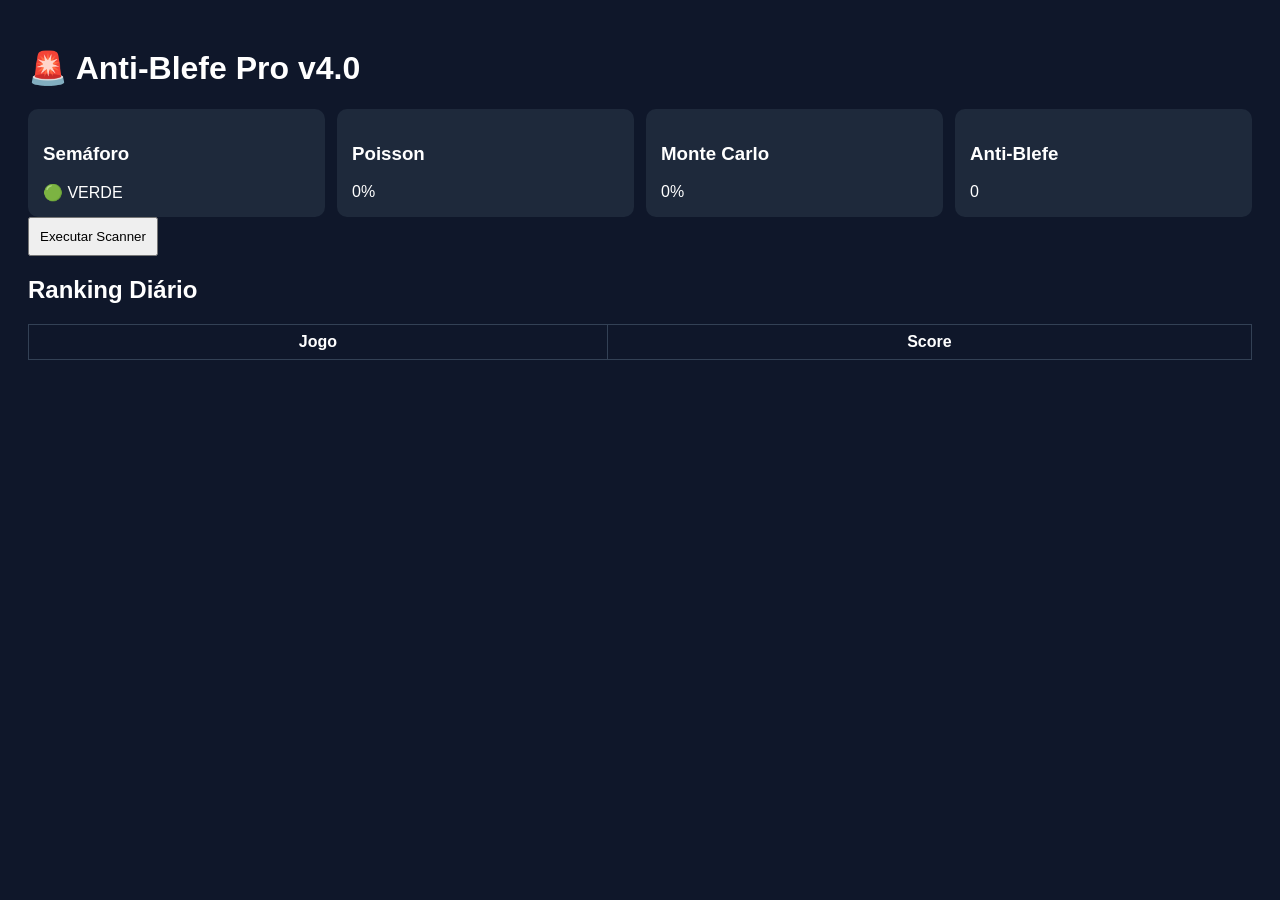
<file: index.html>
<!DOCTYPE html>
<html lang='pt-BR'><head><meta charset='UTF-8'><meta name='viewport' content='width=device-width,initial-scale=1'>
<title>Anti-Blefe Pro v4.0</title><link rel='stylesheet' href='style.css'></head>
<body>
<h1>🚨 Anti-Blefe Pro v4.0</h1>
<div class='grid'>
<div class='card'><h3>Semáforo</h3><div id='status'>🟢 VERDE</div></div>
<div class='card'><h3>Poisson</h3><div id='poisson'>0%</div></div>
<div class='card'><h3>Monte Carlo</h3><div id='mc'>0%</div></div>
<div class='card'><h3>Anti-Blefe</h3><div id='ab'>0</div></div>
</div>
<button onclick='runScan()'>Executar Scanner</button>
<h2>Ranking Diário</h2>
<table><thead><tr><th>Jogo</th><th>Score</th></tr></thead><tbody id='ranking'></tbody></table>
<script src='app.js'></script>
</body></html>
</file>
<file: style.css>
body{font-family:Arial;background:#0f172a;color:#fff;padding:20px}
.grid{display:grid;grid-template-columns:repeat(auto-fit,minmax(200px,1fr));gap:12px}
.card{background:#1e293b;padding:15px;border-radius:10px}
table{width:100%;border-collapse:collapse}td,th{border:1px solid #334155;padding:8px}button{padding:10px}
</file>
